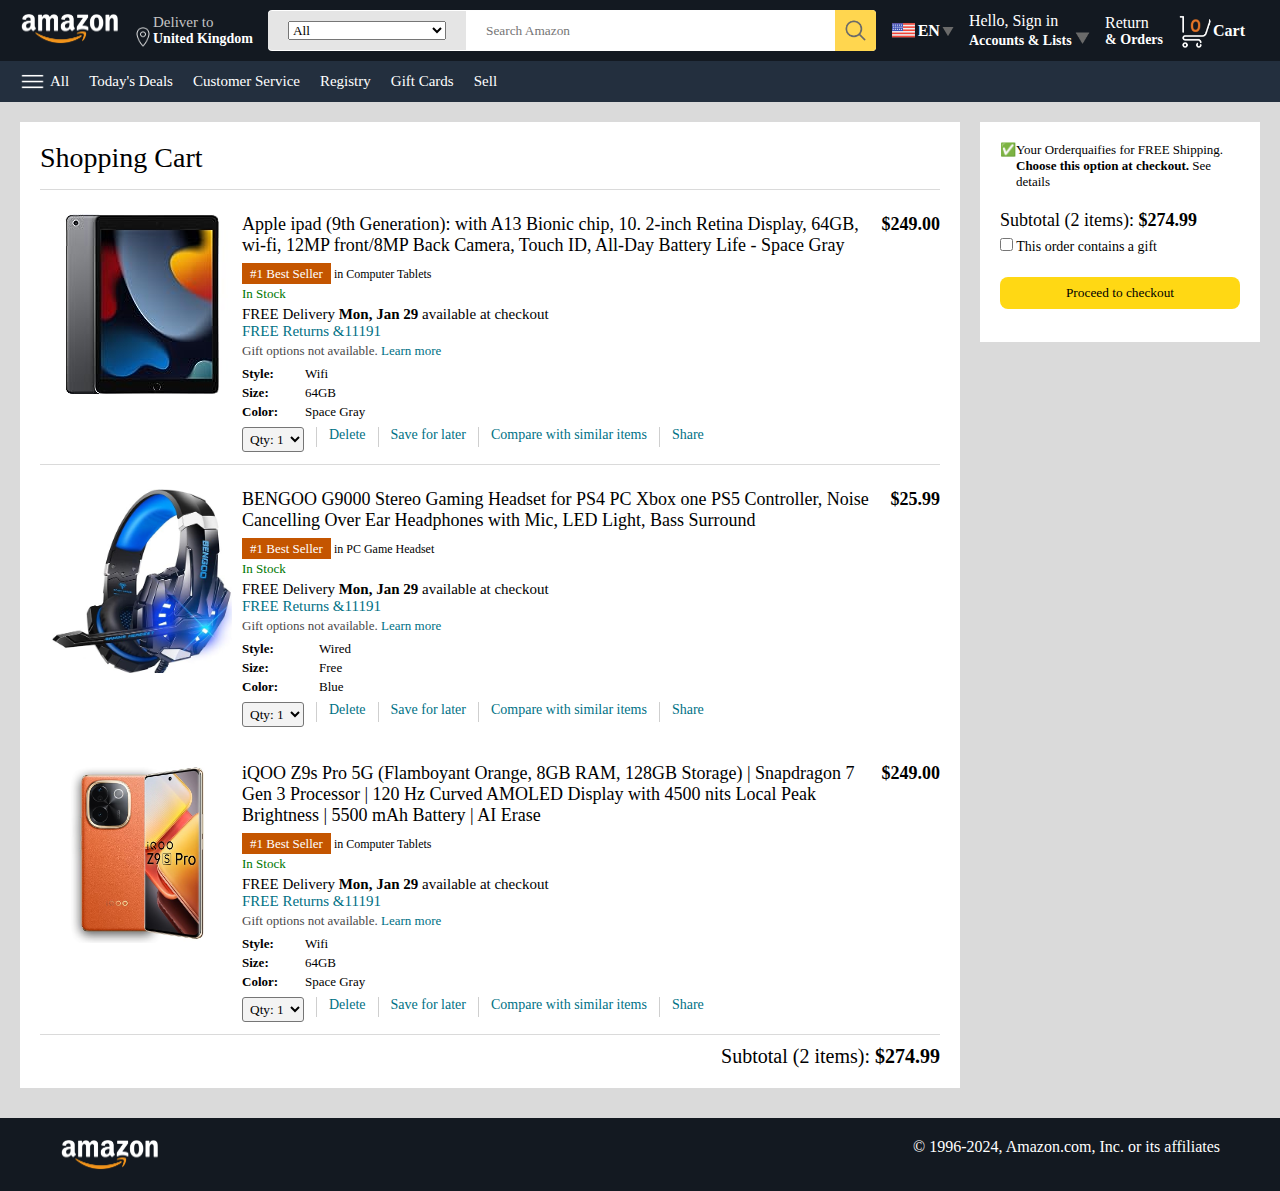
<file: cart.html>
<!DOCTYPE html>
<html lang="en">
<head>
    <meta charset="UTF-8">
    <meta name="viewport" content="width=device-width, initial-scale=1.0">
    <title>Cart</title>
    <link rel="stylesheet" href="style.css">
    <link rel="stylesheet" href="cart.css">
</head>
<body>
    <nav>
        <a href="index.html">
            <img src="amazon_logo.png" width="100" alt="">
        </a>
        <div class="nav-country">
            <img src="location_icon.png" height="20" alt="">
            <div>
                <p>Deliver to</p>
                <h1>United Kingdom</h1>
            </div>
        </div>
        <div class="nav-search">
            <div class="nav-search-category">
                <select aria-describedby="searchDropdownDescription">
                    <option selected="selected" value="search-alias=aps">All</option>
                    <option value="search-alias=alexa-skills">Pet Foods</option>
                    <option value="search-alias=amazon-devices">Latest Devices</option>
                    <option value="search-alias=fashion">Office Chairs</option>
                    <option value="search-alias=fashion">Free International returns</option>
                    <option value="search-alias=fashion">Deals in PCs</option>
                    <option value="search-alias=fashion">Ethnic Wear</option>
                    <option value="search-alias=fashion">Lunar New Year</option>
                    <option value="search-alias=fashion">Stationary</option>
                    <option value="search-alias=fashion">Loptops for study</option>
                    <option value="search-alias=fashion">aming Monitor</option>
                    <option value="search-alias=fashion">Deals Under $25</option>
                    <option value="search-alias=fashion">Nike Air Jordan</option>
                    <option value="search-alias=fashion">LipSticks</option>
                    <option value="search-alias=fashion">Mobiles</option>
                    <option value="search-alias=fashion">Compact</option>        
                </select>
            </div>
        <input type="text" class="nav-search-input" placeholder="Search Amazon">
        <img src="search_icon.png" class="nav-search-icon" alt="">
        </div>

        <div class="nav-language">
            <img src="us_flag.png" width="25px" alt="">
            <p>EN</p>
            <img src="dropdown_icon.png" height="12" alt="">
        </div>
        <div class="nav-text">
            <p><a href="signin.html">Hello, Sign in</a></p>
            <h1>Accounts & Lists <img src="dropdown_icon.png" width="15px" alt=""></h1>
        </div>
        <div class="nav-text">
            <p>Return</p>
            <h1>& Orders</h1>
        </div>
        <a href="" class="nav-cart">
            <img src="cart_icon.png" width="35px" alt="">
            <h4>Cart</h4>
        </a>
    </nav>
    <div class="nav-bottom">
        <div>
            <img src="menu_icon.png" width="25px" alt="">
            <p>All</p>
        </div>
        <p>Today's Deals</p>
        <p>Customer Service</p>
        <p>Registry</p>
        <p>Gift Cards</p>
        <p>Sell</p>
    </div>


    <div class="cart">
        <div class="cart-left">
            <h1>Shopping Cart</h1>
            <hr>
            <div class="product-cart-list">
                <img src="ipad_img.jpg" alt="" width="180px">
                <div>
                    <div class="product-cart-titleprice">
                        <p>
                            Apple ipad (9th Generation): with A13 Bionic chip, 10.
                            2-inch Retina Display, 64GB, wi-fi, 12MP front/8MP Back
                            Camera, Touch ID, All-Day Battery Life - Space Gray
                        </p>
                        <p><b>$249.00</b></p>
                    </div>
                    <p class="product-cart-bestseller"><span>#1 Best Seller</span> in Computer
                        Tablets</p>
                    <p class="product-cart-stock">In Stock</p>
                    <p class="product-cart-delivery">FREE Delivery <b>Mon, Jan 29</b> available at checkout</p>
                    <p class="product-cart-returns">FREE Returns &11191</p>
                    <p class="product-cart-gifts">Gift options not available. <span>Learn more</span></p>
                    <div class="product-cart-specifications">
                        <p><b>Style:</b></p> <p>Wifi</p>
                        <p><b>Size:</b></p> <p>64GB</p>
                        <p><b>Color:</b></p> <p>Space Gray</p>
                    </div>

                    <div class="cart-list-action">
                        <select>
                            <option value="1">Qty: 1</option>
                            <option value="2">Qty: 2</option>
                            <option value="3">Qty: 3</option>
                            <option value="4">Qty: 4</option>
                            <option value="5">Qty: 5</option>
                        </select>
                        <hr>
                        <p class="action-btn">Delete</p>
                        <hr>
                        <p class="action-btn">Save for later</p>
                        <hr>
                        <p class="action-btn">Compare with similar items</p>
                        <hr>
                        <p class="action-btn">Share</p>
                    </div>
                </div>
            </div>
            <hr>

            <div class="product-cart-list">
                <img src="product_img.jpg" alt="" width="180px">
                <div>
                    <div class="product-cart-titleprice">
                        <p>
                            BENGOO G9000 Stereo Gaming Headset for PS4 PC Xbox one
                            PS5 Controller, Noise Cancelling Over Ear Headphones with 
                            Mic, LED Light, Bass Surround
                        </p>
                        <p><b>$25.99</b></p>
                    </div>
                    <p class="product-cart-bestseller"><span>#1 Best Seller</span> in PC Game
                        Headset</p>
                    <p class="product-cart-stock">In Stock</p>
                    <p class="product-cart-delivery">FREE Delivery <b>Mon, Jan 29</b> available at checkout</p>
                    <p class="product-cart-returns">FREE Returns &11191</p>
                    <p class="product-cart-gifts">Gift options not available. <span>Learn more</span></p>
                    <div class="product-cart-specifications">
                        <p><b>Style:</b></p> <p>Wired</p>
                        <p><b>Size:</b></p> <p>Free</p>
                        <p><b>Color:</b></p> <p>Blue</p>
                    </div>

                    <div class="cart-list-action">
                        <select>
                            <option value="1">Qty: 1</option>
                            <option value="2">Qty: 2</option>
                            <option value="3">Qty: 3</option>
                            <option value="4">Qty: 4</option>
                            <option value="5">Qty: 5</option>
                        </select>
                        <hr>
                        <p class="action-btn">Delete</p>
                        <hr>
                        <p class="action-btn">Save for later</p>
                        <hr>
                        <p class="action-btn">Compare with similar items</p>
                        <hr>
                        <p class="action-btn">Share</p>
                    </div>
                </div>
            </div>
            <div class="product-cart-list">
                <img src="iqoo_img_.jpg" alt="" width="180px">
                <div>
                    <div class="product-cart-titleprice">
                        <p>
                            iQOO Z9s Pro 5G (Flamboyant Orange, 8GB RAM, 128GB Storage) | 
                            Snapdragon 7 Gen 3 Processor | 120 Hz Curved AMOLED Display with 4500 nits Local Peak Brightness |
                             5500 mAh Battery | AI Erase
                        </p>
                        <p><b>$249.00</b></p>
                    </div>
                    <p class="product-cart-bestseller"><span>#1 Best Seller</span> in Computer
                        Tablets</p>
                    <p class="product-cart-stock">In Stock</p>
                    <p class="product-cart-delivery">FREE Delivery <b>Mon, Jan 29</b> available at checkout</p>
                    <p class="product-cart-returns">FREE Returns &11191</p>
                    <p class="product-cart-gifts">Gift options not available. <span>Learn more</span></p>
                    <div class="product-cart-specifications">
                        <p><b>Style:</b></p> <p>Wifi</p>
                        <p><b>Size:</b></p> <p>64GB</p>
                        <p><b>Color:</b></p> <p>Space Gray</p>
                    </div>
        
                    <div class="cart-list-action">
                        <select>
                            <option value="1">Qty: 1</option>
                            <option value="2">Qty: 2</option>
                            <option value="3">Qty: 3</option>
                            <option value="4">Qty: 4</option>
                            <option value="5">Qty: 5</option>
                        </select>
                        <hr>
                        <p class="action-btn">Delete</p>
                        <hr>
                        <p class="action-btn">Save for later</p>
                        <hr>
                        <p class="action-btn">Compare with similar items</p>
                        <hr>
                        <p class="action-btn">Share</p>
                    </div>
                </div>
            </div>
            <hr>
            <div class="cart-list-subtotal">
                Subtotal (2 items): <b>$274.99</b>
            </div>
        </div>
        <div class="cart-right">
            <div class="cart-free-delivery">
                <p>&#x2705</p>
                <p>Your Orderquaifies for FREE Shipping. <b>Choose this option
                at checkout. </b> See details</p>
            </div>
            <p class="cart-subtotal">Subtotal (2 items): <b>$274.99</b></p>
            <p class="cart-right-gift"> <input type="checkbox"> This order contains a gift</p>
            <button>Proceed to checkout</button>
        </div>
    </div>


    <footer class="footer-cart">
        <img src="amazon_logo.png" width="100" alt="">
        <p>© 1996-2024, Amazon.com, Inc. or its affiliates</p>
    </footer>

</body>
</html>
</file>
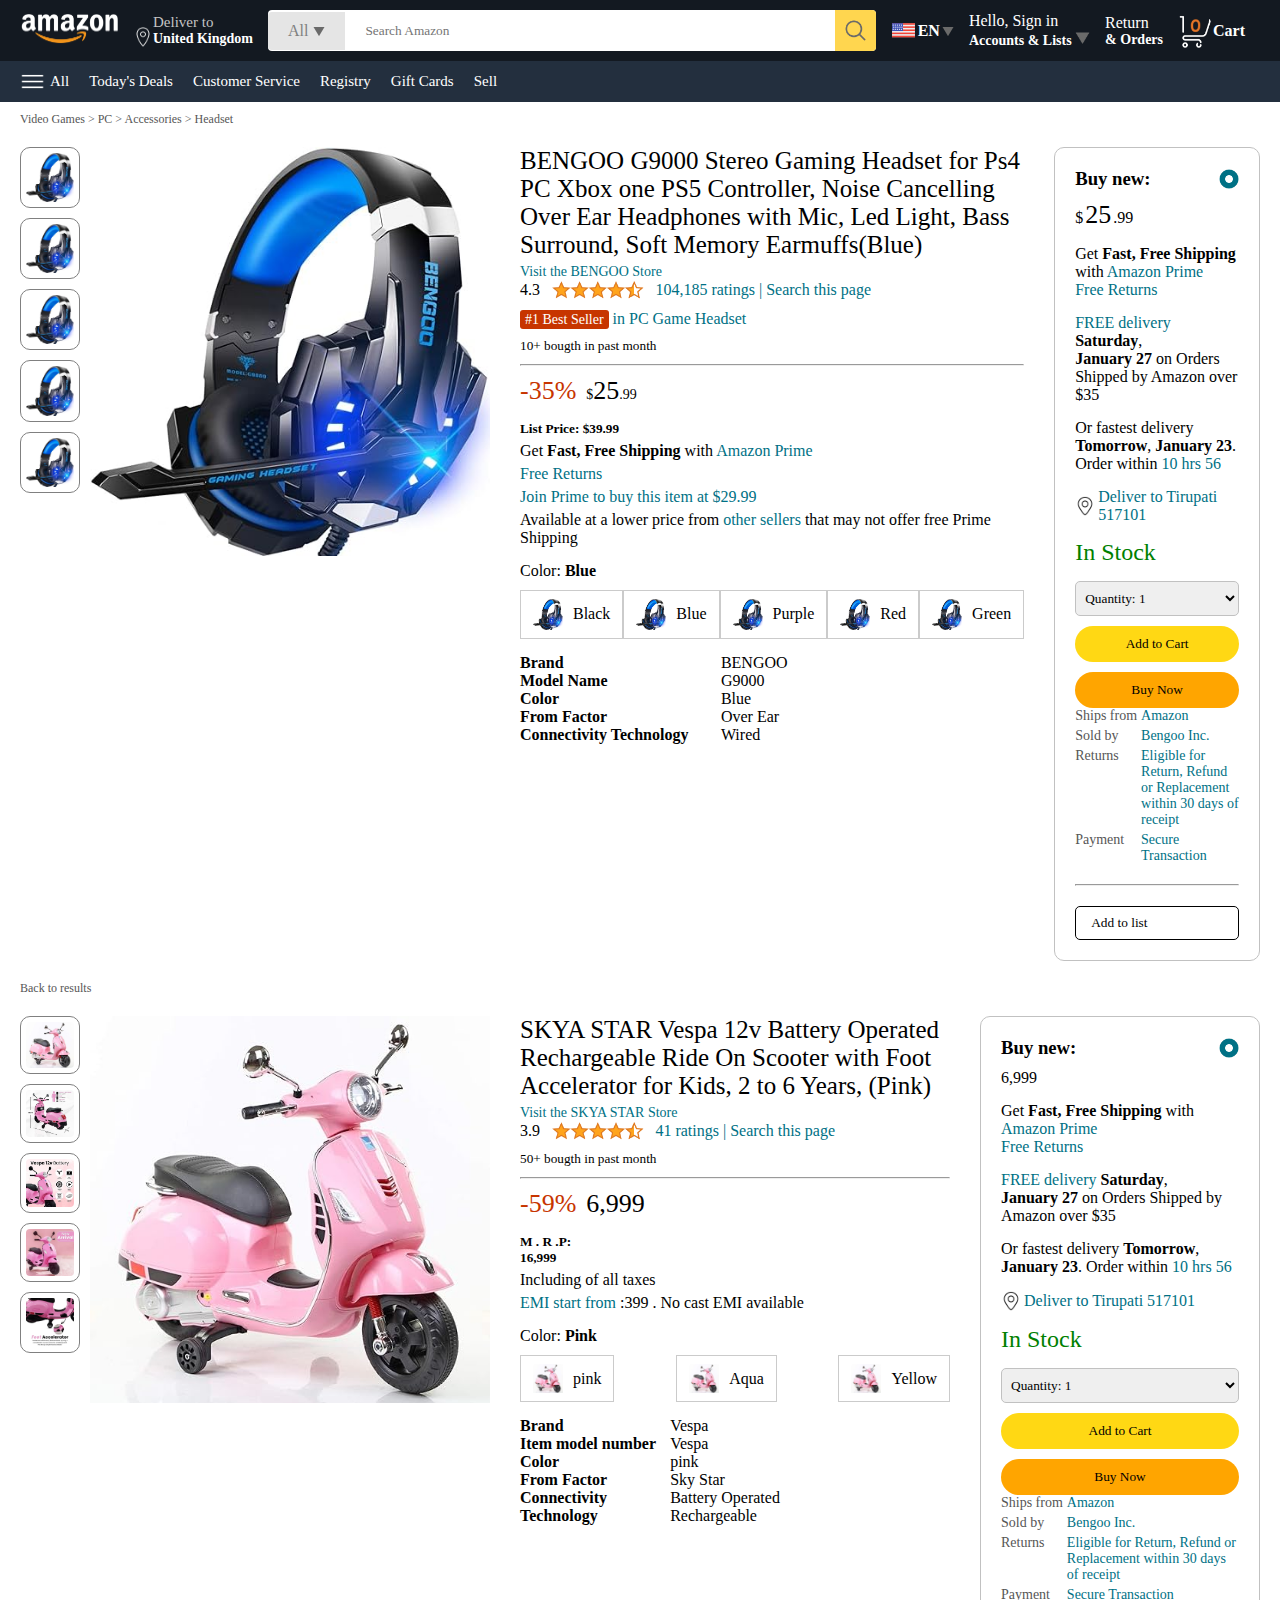
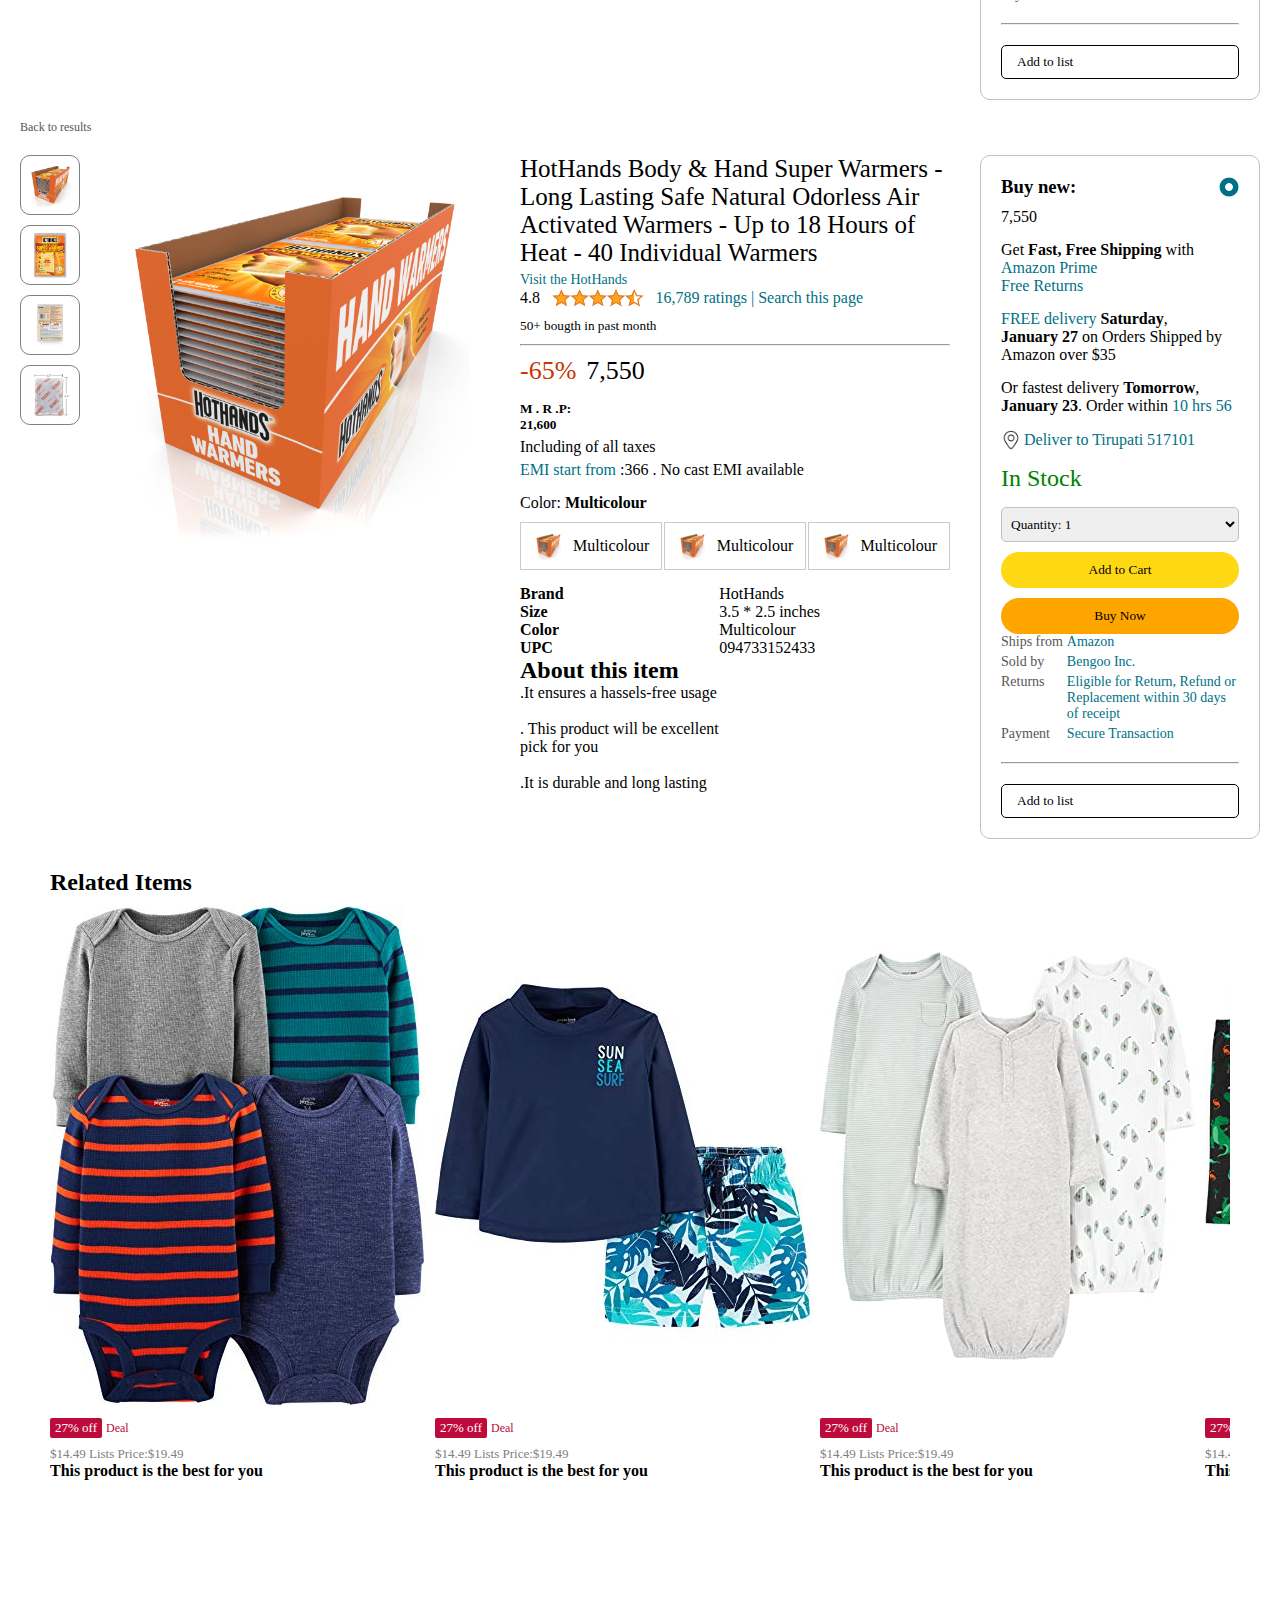
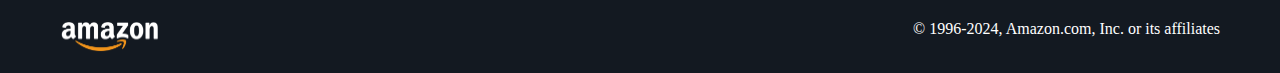
<file: product.html>
<!DOCTYPE html>
<html lang="en">
<head>
    <meta charset="UTF-8">
    <meta name="viewport" content="width=device-width, initial-scale=1.0">
    <title>Product Page</title>
    <link rel="stylesheet" href="style.css">
    <link rel="stylesheet" href="product.css">
</head>
<body>
    <nav>
        <a href="">
            <img src="amazon_logo.png" width="100" alt="">
        </a>
        <div class="nav-country">
            <img src="location_icon.png" height="20" alt="">
            <div>
                <p>Deliver to</p>
                <h1>United Kingdom</h1>
            </div>
        </div>
        <div class="nav-search">
            <div class="nav-search-category">
                <p>All</p>
                <img src="dropdown_icon.png" height="12" alt="">
            </div>
        <input type="text" class="nav-search-input" placeholder="Search Amazon">
        <img src="search_icon.png" class="nav-search-icon" alt="">
        </div>
        <div class="nav-language">
            <img src="us_flag.png" width="25px" alt="">
            <p>EN</p>
            <img src="dropdown_icon.png" height="12" alt="">
        </div>
        <div class="nav-text">
            <p><a href="signin.html">Hello, Sign in</a></p>
            <h1>Accounts & Lists <img src="dropdown_icon.png" width="15px" alt=""></h1>
        </div>
        <div class="nav-text">
            <p>Return</p>
            <h1>& Orders</h1>
        </div>
        <a href="cart.html" class="nav-cart">
            <img src="cart_icon.png" width="35px" alt="">
            <h4>Cart</h4>
        </a>
    </nav>
    <div class="nav-bottom">
        <div>
            <img src="menu_icon.png" width="25px" alt="">
            <p>All</p>
        </div>
        <p>Today's Deals</p>
        <p>Customer Service</p>
        <p>Registry</p>
        <p>Gift Cards</p>
        <p>Sell</p>
    </div>
    <p class="breadcrum">Video Games > PC > Accessories > Headset</p>

    <div class="product-display">
        <div class="product-d-image">
            <div class="product-icons">
                <img src="product_img.jpg" alt="" width="60">
                <img src="product_img.jpg" alt="" width="60">
                <img src="product_img.jpg" alt="" width="60">
                <img src="product_img.jpg" alt="" width="60">
                <img src="product_img.jpg" alt="" width="60">
            </div>
            <div class="product-main-image">
                <img src="product_img.jpg" alt="" width="400">
            </div>
        </div>
        <div class="product-d-details">
            <p class="product-title">
                BENGOO G9000 Stereo Gaming Headset for Ps4 PC Xbox one PS5
                Controller, Noise Cancelling Over Ear Headphones with Mic, Led
                Light, Bass Surround, Soft Memory Earmuffs(Blue)
            </p>
            <p class="brand-store">Visit the BENGOO Store</p>
            <div class="product-rating">
                <div>
                    <div>4.3 <img src="rating_img.png" height="20px"></div>
                    <p>104,185 ratings | Search this page</p>
                </div>
                <p><span>#1 Best Seller</span> in PC Game Headset</p>
                <h5>10+ bougth in past month</h5>
                <hr>
            </div>
            <div class="product-p-price">
                <div>
                    <p>-35%</p>
                    <h1>$<span>25</span>.99</h1>
                </div>
                <h5>List Price: <span>$39.99</span></h5>
                <p>Get <b>Fast, Free Shipping</b> with <span>Amazon Prime</span></p>
                <p><span>Free Returns</span></p>
                <p><span>Join Prime to buy this item at $29.99</span>
                </p>
                <p>Available at a lower price from <span>other sellers </span> that may not offer free Prime Shipping </p>
            </div>

            <div class="product-color-selection">
                <p>Color: <b>Blue</b></p>
                <div class="product-color-options">
                    <div class="option">
                        <img src="product_img.jpg" alt="" width="30px">
                        <p>Black</p>
                    </div>
                    <div class="option">
                        <img src="product_img.jpg" alt="" width="30px">
                        <p>Blue</p>
                    </div>
                    <div class="option">
                        <img src="product_img.jpg" alt="" width="30px">
                        <p>Purple</p>
                    </div>
                    <div class="option">
                        <img src="product_img.jpg" alt="" width="30px">
                        <p>Red</p>
                    </div>
                    <div class="option">
                        <img src="product_img.jpg" alt="" width="30px">
                        <p>Green</p>
                    </div>
                </div>
            </div>
            <div class="product-info">
                <p><b>Brand</b></p> <p>BENGOO</p>
                <p><b>Model Name</b></p> <p>G9000</p>
                <p><b>Color</b></p> <p>Blue</p>
                <p><b>From Factor</b></p> <p>Over Ear</p>
                <p><b>Connectivity Technology</b></p> <p>Wired</p>
            </div>

            
            <!-- <hr> -->
            <!-- <div class="product-description">
                <h1>About this item</h1>
                <ul>
                    <li>【MULTI-PLATFORM COMPATIBLE】Support PlayStation 4, New Xbox One, PC, Nintendo 3DS, Laptop, PSP, Tablet, iPad, Computer, 
                        Mobile Phone. Please note you need an extra Microsoft Adapter (Not Included) when connect with an old version Xbox 
                        One controller. </li>
                    <li>【SURROUNDING STEREO SUBWOOFER】Clear sound operating strong brass, splendid ambient noise isolation and high precision
                        40mm magnetic neodymium driver, acoustic positioning precision enhance the sensitivity of the speaker unit, bringing 
                        you vivid sound field, sound clarity, shock feeling sound. Perfect for various games like Halo 5 Guardians, Metal 
                        Gear Solid, Call of Duty, Star Wars Battlefront, Overwatch, World of Warcraft Legion, etc.</li>
                    <li>【NOISE ISOLATING MICROPHONE】Headset integrated onmi-directional microphone can transmits high quality communication
                        with its premium noise-concellng feature, can pick up sounds with great sensitivity and remove the noise, which 
                        enables you clearly deliver or receive messages while you are in a game. Long flexible mic design very convenient 
                        to adjust angle of the microphone.</li>
                    <li>【GREAT HUMANIZED DESIGN】Superior comfortable and good air permeability protein over-ear pads, muti-points headbeam, 
                        acord with human body engineering specification can reduce hearing impairment and heat sweat.Skin friendly leather 
                        material for a longer period of wearing. Glaring LED lights desigend on the earcups to highlight game atmosphere.</li>
                    <li>【EFFORTLESSLY VOLUME CONTROL】High tensile strength, anti-winding braided USB cable with rotary volume controller and 
                        key microphone mute effectively prevents the 49-inches long cable from twining and allows you to control the volume 
                        easily and mute the mic as effortless volume control one key mute.</li>
                </ul>
            </div> -->
        </div>
        <div class="product-d-purchase">
            <div class="title">
                <h3>Buy new:</h3> <img src="circle_icon.png" alt="" width="20px">
            </div>
            <h1 class="price">$<span>25</span>.99</h1>
            <div class="gap">
                <p>Get <b>Fast, Free Shipping</b> with <span>Amazon Prime</span></p>
                <p><span>Free Returns</span></p>
            </div>

            <div class="gap">
                <p><span>FREE delivery </span><b>Saturday</b>,</p>
               <p><b>January 27</b> on Orders Shipped by Amazon over $35</p>
               </b></p>
            </div>

            <div class="gap">
               <p>Or fastest delivery <b>Tomorrow</b>, <b>January 23</b>. Order within <span>10 hrs 56</span></p>
            </div>
            <div class="delivery-location">
                <img src="location_icon_dark.png" alt="" width="20px">
                <p><span>Deliver to Tirupati 517101</span></p>
            </div>
            <h2 class="product-stock">In Stock</h2>
            <select class="product-quantity">
                <option value="1">Quantity: 1</option>
                <option value="2">Quantity: 2</option>
                <option value="3">Quantity: 3</option>
            </select>

            <button class="btn">Add to Cart</button>
            <button class="btn product-buy">Buy Now</button>

            <div class="product-seller-info">
                <p>Ships from</p> <p><span>Amazon</span></p>
                <p>Sold by</p> <p><span>Bengoo Inc.</span></p>
                <p>Returns</p> <p><span>Eligible for Return, Refund or
                Replacement within 30 days of receipt</span></p>
                <p>Payment</p> <p><span>Secure Transaction</span></p>
            </div>
            <hr>
            <button class="product-add-list">Add to list</button>
        </div>
    </div>
    
    <p class="breadcrum"> Back to results</p>

    <div class="product-display">
        <div class="product-d-image">
            <div class="product-icons">
                <img src="scooty1.jpg" alt="" width="60">
                <img src="scooty2.jpg" alt="" width="60">
                <img src="scooty3.jpg" alt="" width="60">
                <img src="scooty4.jpg" alt="" width="60">
                <img src="scooty5.jpg" alt="" width="60">
            </div> 
            <div class="product-main-image">
                <img src="scooty1.jpg" alt="" width="400">
            </div>
        </div>
        <div class="product-d-details">
            <p class="product-title">
                SKYA STAR Vespa 12v Battery Operated Rechargeable Ride On Scooter
                with Foot Accelerator for Kids, 2 to 6 Years, (Pink)
            </p>
            <p class="brand-store">Visit the SKYA STAR Store</p>
            <div class="product-rating">
                <div>
                    <div>3.9 <img src="rating_img.png" height="20px"></div>
                    <p>41 ratings | Search this page</p><br>
                    
                </div>
                <h5>50+ bougth in past month</h5>
                <hr>
            </div>
            <div class="product-p-price">
                <div>
                    <p>-59%</p>
                    <h1><span>6,999</span></h1>
                </div>
                <h5>M . R .P: <span><ul>16,999</Ul></span></h5>
                <p>Including of all taxes</p>
                <p><span>EMI start from </span>:399 . No cast EMI available</p>
            </div>

            <div class="product-color-selection">
                <p>Color: <b>Pink</b></p>
                <div class="product-color-options">
                    <div class="option">
                        <img src="scooty1.jpg" alt="" width="30px">
                        <p>pink</p>
                    </div>
                    <div class="option">
                        <img src="scooty1.jpg" alt="" width="30px">
                        <p>Aqua</p>
                    </div>
                    <div class="option">
                        <img src="scooty1.jpg" alt="" width="30px">
                        <p>Yellow</p>
                    </div>
                    
                </div>
            </div>
            <div class="product-info">
                <p><b>Brand</b></p> <p>Vespa</p>
                <p><b>Item model number</b></p> <p>Vespa</p>
                <p><b>Color</b></p> <p>pink</p>
                <p><b>From Factor</b></p> <p>Sky Star</p>
                <p><b>Connectivity Technology</b></p> <p>Battery Operated Rechargeable</p>
            </div>

            
            <!-- <hr> -->
            <!-- <div class="product-description">
                <h1>About this item</h1>
                <ul>
                    <li>【MULTI-PLATFORM COMPATIBLE】Support PlayStation 4, New Xbox One, PC, Nintendo 3DS, Laptop, PSP, Tablet, iPad, Computer, 
                        Mobile Phone. Please note you need an extra Microsoft Adapter (Not Included) when connect with an old version Xbox 
                        One controller. </li>
                    <li>【SURROUNDING STEREO SUBWOOFER】Clear sound operating strong brass, splendid ambient noise isolation and high precision
                        40mm magnetic neodymium driver, acoustic positioning precision enhance the sensitivity of the speaker unit, bringing 
                        you vivid sound field, sound clarity, shock feeling sound. Perfect for various games like Halo 5 Guardians, Metal 
                        Gear Solid, Call of Duty, Star Wars Battlefront, Overwatch, World of Warcraft Legion, etc.</li>
                    <li>【NOISE ISOLATING MICROPHONE】Headset integrated onmi-directional microphone can transmits high quality communication
                        with its premium noise-concellng feature, can pick up sounds with great sensitivity and remove the noise, which 
                        enables you clearly deliver or receive messages while you are in a game. Long flexible mic design very convenient 
                        to adjust angle of the microphone.</li>
                    <li>【GREAT HUMANIZED DESIGN】Superior comfortable and good air permeability protein over-ear pads, muti-points headbeam, 
                        acord with human body engineering specification can reduce hearing impairment and heat sweat.Skin friendly leather 
                        material for a longer period of wearing. Glaring LED lights desigend on the earcups to highlight game atmosphere.</li>
                    <li>【EFFORTLESSLY VOLUME CONTROL】High tensile strength, anti-winding braided USB cable with rotary volume controller and 
                        key microphone mute effectively prevents the 49-inches long cable from twining and allows you to control the volume 
                        easily and mute the mic as effortless volume control one key mute.</li>
                </ul>
            </div> -->
        </div>
        <div class="product-d-purchase">
            <div class="title">
                <h3>Buy new:</h3> <img src="circle_icon.png" alt="" width="20px">
            </div>
            <h1 class="price">6,999</h1>
            <div class="gap">
                <p>Get <b>Fast, Free Shipping</b> with <span>Amazon Prime</span></p>
                <p><span>Free Returns</span></p>
            </div>

            <div class="gap">
                <p><span>FREE delivery </span><b>Saturday</b>,</p>
               <p><b>January 27</b> on Orders Shipped by Amazon over $35</p>
               </b></p>
            </div>

            <div class="gap">
               <p>Or fastest delivery <b>Tomorrow</b>, <b>January 23</b>. Order within <span>10 hrs 56</span></p>
            </div>
            <div class="delivery-location">
                <img src="location_icon_dark.png" alt="" width="20px">
                <p><span>Deliver to Tirupati 517101</span></p>
            </div>
            <h2 class="product-stock">In Stock</h2>
            <select class="product-quantity">
                <option value="1">Quantity: 1</option>
                <option value="2">Quantity: 2</option>
                <option value="3">Quantity: 3</option>
            </select>

            <button class="btn">Add to Cart</button>
            <button class="btn product-buy">Buy Now</button>

            <div class="product-seller-info">
                <p>Ships from</p> <p><span>Amazon</span></p>
                <p>Sold by</p> <p><span>Bengoo Inc.</span></p>
                <p>Returns</p> <p><span>Eligible for Return, Refund or
                Replacement within 30 days of receipt</span></p>
                <p>Payment</p> <p><span>Secure Transaction</span></p>
            </div>
            <hr>
            <button class="product-add-list">Add to list</button>
        </div>
    </div>

    <p class="breadcrum"> Back to results</p>

    <div class="product-display">
        <div class="product-d-image">
            <div class="product-icons">
                <img src="product1-1.jpg" alt="" width="60">
                <img src="Hothands1.jpg" alt="" width="60">
                <img src="Hothands2.jpg" alt="" width="60">
                <img src="Hothands3.jpg" alt="" width="60">
               
            </div> 
            <div class="product-main-image">
                <img src="product1-1.jpg" alt="" width="400">
            </div>
        </div>
        <div class="product-d-details">
            <p class="product-title">
                HotHands Body & Hand Super Warmers - Long Lasting Safe Natural Odorless Air Activated Warmers 
                - Up to 18 Hours of Heat - 40 Individual Warmers
            </p>
            <p class="brand-store">Visit the HotHands</p>
            <div class="product-rating">
                <div>
                    <div>4.8 <img src="rating_img.png" height="20px"></div>
                    <p>16,789 ratings | Search this page</p><br>
                    
                </div>
                <h5>50+ bougth in past month</h5>
                <hr>
            </div>
            <div class="product-p-price">
                <div>
                    <p>-65%</p>
                    <h1><span>7,550</span></h1>
                </div>
                <h5>M . R .P: <span><ul>21,600</Ul></span></h5>
                <p>Including of all taxes</p>
                <p><span>EMI start from </span>:366 . No cast EMI available</p>                

            </div>
            <div class="product-color-selection">
                <p>Color: <b>Multicolour</b></p>
                <div class="product-color-options">
                    <div class="option">
                        <img src="product1-1.jpg" alt="" width="30px">
                        <p>Multicolour</p>
                    </div>
                    <div class="option">
                        <img src="product1-1.jpg" alt="" width="30px">
                        <p>Multicolour</p>
                    </div>
                    <div class="option">
                        <img src="product1-1.jpg" alt="" width="30px">
                        <p>Multicolour</p>
                    
                    </div>
                    
                </div>
            </div>
            <div class="product-info">
                <p><b>Brand</b></p> <p>HotHands</p>
                <p><b>Size</b></p> <p>3.5 * 2.5 inches</p>
                <p><b>Color</b></p> <p>Multicolour</p>
                <p><b>UPC</b></p> <p>094733152433</p>
                <h2 class="a-size-base-plus a-text-bold"> About this item </h2><br>
                <div>
                <p>.It ensures a hassels-free usage</p>
                <br>
                <p>. This product  will be  excellent pick for you</p>
                <br>
                <p>.It is durable and long lasting</p> 
                <br>
            </div>
                             
            </div>

            
            <!-- <hr> -->
            <!-- <div class="product-description">
                <h1>About this item</h1>
                <ul>
                    <li>【MULTI-PLATFORM COMPATIBLE】Support PlayStation 4, New Xbox One, PC, Nintendo 3DS, Laptop, PSP, Tablet, iPad, Computer, 
                        Mobile Phone. Please note you need an extra Microsoft Adapter (Not Included) when connect with an old version Xbox 
                        One controller. </li>
                    <li>【SURROUNDING STEREO SUBWOOFER】Clear sound operating strong brass, splendid ambient noise isolation and high precision
                        40mm magnetic neodymium driver, acoustic positioning precision enhance the sensitivity of the speaker unit, bringing 
                        you vivid sound field, sound clarity, shock feeling sound. Perfect for various games like Halo 5 Guardians, Metal 
                        Gear Solid, Call of Duty, Star Wars Battlefront, Overwatch, World of Warcraft Legion, etc.</li>
                    <li>【NOISE ISOLATING MICROPHONE】Headset integrated onmi-directional microphone can transmits high quality communication
                        with its premium noise-concellng feature, can pick up sounds with great sensitivity and remove the noise, which 
                        enables you clearly deliver or receive messages while you are in a game. Long flexible mic design very convenient 
                        to adjust angle of the microphone.</li>
                    <li>【GREAT HUMANIZED DESIGN】Superior comfortable and good air permeability protein over-ear pads, muti-points headbeam, 
                        acord with human body engineering specification can reduce hearing impairment and heat sweat.Skin friendly leather 
                        material for a longer period of wearing. Glaring LED lights desigend on the earcups to highlight game atmosphere.</li>
                    <li>【EFFORTLESSLY VOLUME CONTROL】High tensile strength, anti-winding braided USB cable with rotary volume controller and 
                        key microphone mute effectively prevents the 49-inches long cable from twining and allows you to control the volume 
                        easily and mute the mic as effortless volume control one key mute.</li>
                </ul>
            </div> -->
        </div>
        <div class="product-d-purchase">
            <div class="title">
                <h3>Buy new:</h3> <img src="circle_icon.png" alt="" width="20px">
            </div>
            <h1 class="price">7,550</h1>
            <div class="gap">
                <p>Get <b>Fast, Free Shipping</b> with <span>Amazon Prime</span></p>
                <p><span>Free Returns</span></p>
            </div>

            <div class="gap">
                <p><span>FREE delivery </span><b>Saturday</b>,</p>
               <p><b>January 27</b> on Orders Shipped by Amazon over $35</p>
               </b></p>
            </div>

            <div class="gap">
               <p>Or fastest delivery <b>Tomorrow</b>, <b>January 23</b>. Order within <span>10 hrs 56</span></p>
            </div>
            <div class="delivery-location">
                <img src="location_icon_dark.png" alt="" width="20px">
                <p><span>Deliver to Tirupati 517101</span></p>
            </div>
            <h2 class="product-stock">In Stock</h2>
            <select class="product-quantity">
                <option value="1">Quantity: 1</option>
                <option value="2">Quantity: 2</option>
                <option value="3">Quantity: 3</option>
            </select>

            <button class="btn">Add to Cart</button>
            <button class="btn product-buy">Buy Now</button>

            <div class="product-seller-info">
                <p>Ships from</p> <p><span>Amazon</span></p>
                <p>Sold by</p> <p><span>Bengoo Inc.</span></p>
                <p>Returns</p> <p><span>Eligible for Return, Refund or
                Replacement within 30 days of receipt</span></p>
                <p>Payment</p> <p><span>Secure Transaction</span></p>
            </div>
            <hr>
            <button class="product-add-list">Add to list</button>
        </div>
    </div>
    <div class="product-slider-with-price">
        <h2>Related Items</h2>
        <div class="products">
            <div class="prouct-card">
                <div class="product-img-container">
                    <img src="product2-1.jpg" alt="">
                </div>
                <div class="product-offer">
                    <p>27% off</p> <span>Deal</span>
                </div>
                <p class="product-price">$<span>14.49 </span>Lists Price:$19.49</p>
                <h4>This product is the best for you</h4>
            </div>
            <div class="prouct-card">
                <div class="product-img-container">
                    <img src="product2-2.jpg" alt="">
                </div>
                <div class="product-offer">
                    <p>27% off</p> <span>Deal</span>
                </div>
                <p class="product-price">$<span>14.49 </span>Lists Price:$19.49</p>
                <h4>This product is the best for you</h4>
            </div>
            <div class="prouct-card">
                <div class="product-img-container">
                    <img src="product2-3.jpg" alt="">
                </div>
                <div class="product-offer">
                    <p>27% off</p> <span>Deal</span>
                </div>
                <p class="product-price">$<span>14.49 </span>Lists Price:$19.49</p>
                <h4>This product is the best for you</h4>
            </div>
            <div class="prouct-card">
                <div class="product-img-container">
                    <img src="product2-4.jpg" alt="">
                </div>
                <div class="product-offer">
                    <p>27% off</p> <span>Deal</span>
                </div>
                <p class="product-price">$<span>14.49 </span>Lists Price:$19.49</p>
                <h4>This product is the best for you</h4>
            </div>
            <div class="prouct-card">
                <div class="product-img-container">
                    <img src="product2-5.jpg" alt="">
                </div>
                <div class="product-offer">
                    <p>27% off</p> <span>Deal</span>
                </div>
                <p class="product-price">$<span>14.49 </span>Lists Price:$19.49</p>
                <h4>This product is the best for you</h4>
            </div>
            <div class="prouct-card">
                <div class="product-img-container">
                    <img src="product2-6.jpg" alt="">
                </div>
                <div class="product-offer">
                    <p>27% off</p> <span>Deal</span>
                </div>
                <p class="product-price">$<span>14.49 </span>Lists Price:$19.49</p>
                <h4>This product is the best for you</h4>
            </div>
            <div class="prouct-card">
                <div class="product-img-container">
                    <img src="product2-7.jpg" alt="">
                </div>
                <div class="product-offer">
                    <p>27% off</p> <span>Deal</span>
                </div>
                <p class="product-price">$<span>14.49 </span>Lists Price:$19.49</p>
                <h4>This product is the best for you</h4>
            </div>
            <div class="prouct-card">
                <div class="product-img-container">
                    <img src="product2-8.jpg" alt="">
                </div>
                <div class="product-offer">
                    <p>27% off</p> <span>Deal</span>
                </div>
                <p class="product-price">$<span>14.49 </span>Lists Price:$19.49</p>
                <h4>This product is the best for you</h4>
            </div>
            <div class="prouct-card">
                <div class="product-img-container">
                    <img src="product2-10.jpg" alt="">
                </div>
                <div class="product-offer">
                    <p>27% off</p> <span>Deal</span>
                </div>
                <p class="product-price">$<span>14.49 </span>Lists Price:$19.49</p>
                <h4>This product is the best for you</h4>
            </div>
            <div class="prouct-card">
                <div class="product-img-container">
                    <img src="product2-11.jpg" alt="">
                </div>
                <div class="product-offer">
                    <p>27% off</p> <span>Deal</span>
                </div>
                <p class="product-price">$<span>14.49 </span>Lists Price:$19.49</p>
                <h4>This product is the best for you</h4>
            </div>
            <div class="prouct-card">
                <div class="product-img-container">
                    <img src="product2-12.jpg" alt="">
                </div>
                <div class="product-offer">
                    <p>27% off</p> <span>Deal</span>
                </div>
                <p class="product-price">$<span>14.49 </span>Lists Price:$19.49</p>
                <h4>This product is the best for you</h4>
            </div>
            <div class="prouct-card">
                <div class="product-img-container">
                    <img src="product2-9.jpg" alt="">
                </div>
                <div class="product-offer">
                    <p>27% off</p> <span>Deal</span>
                </div>
                <p class="product-price">$<span>14.49 </span>Lists Price:$19.49</p>
                <h4>This product is the best for you</h4>
            </div> 
        </div>
    </div>
    <footer class="product-footer">
        <img src="amazon_logo.png" width="100" alt="">
        <p>© 1996-2024, Amazon.com, Inc. or its affiliates</p>
    </footer>

</body>
</html>
</file>
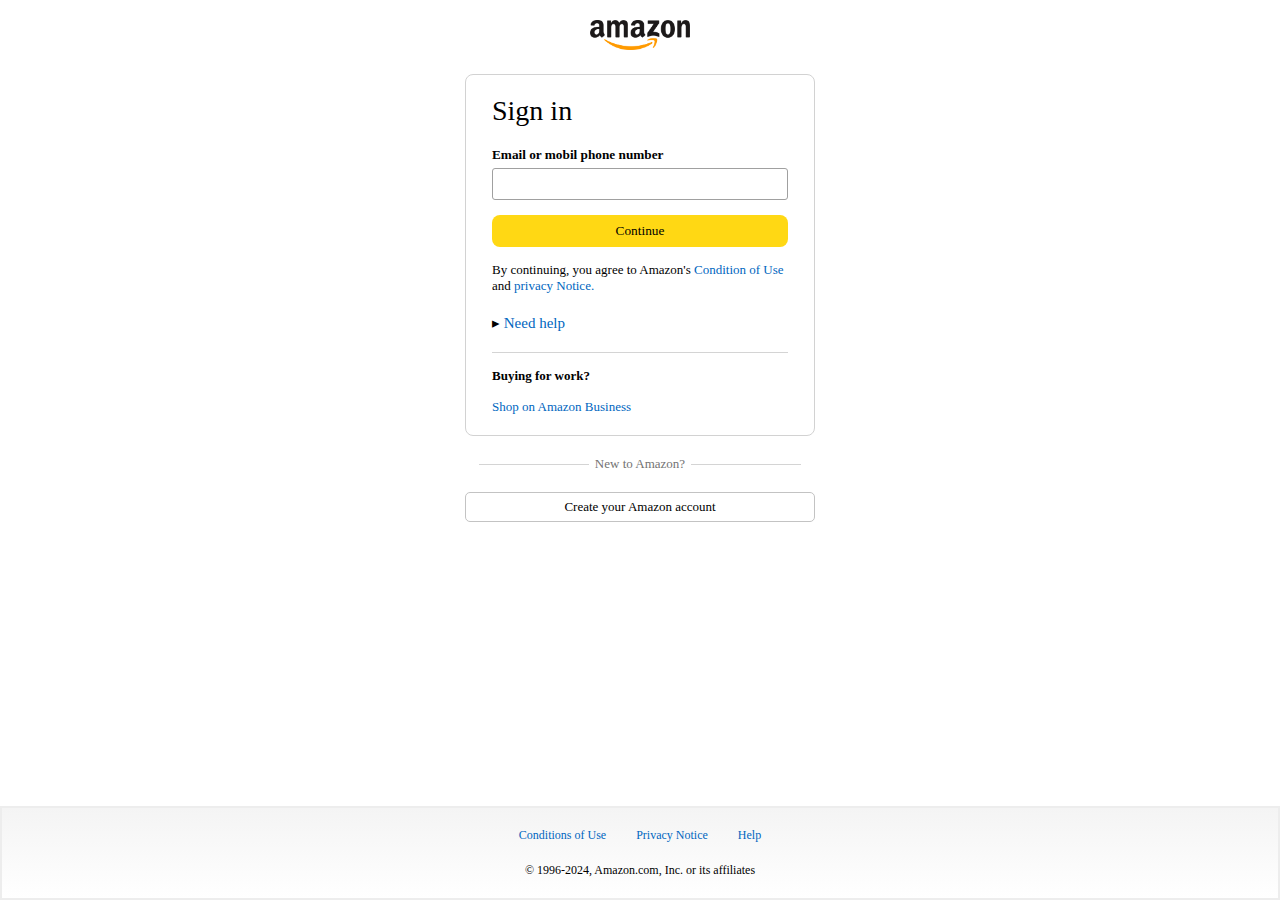
<file: signin.html>
<!DOCTYPE html>
<html lang="en">
<head>
    <meta charset="UTF-8">
    <meta name="viewport" content="width=device-width, initial-scale=1.0">
    <title>Sign In</title>
    <link rel="stylesheet" href="SignIn.css">
</head>
<body>
    <a href=""><img class="logo" src="amazon_logo_dark.png" alt="" width="100px"></a>
    <div class="signin-container">
        <h1 class="Signin-title">Sign in</h1>
        <h5 class="input-label">Email or mobil phone number</h5>
        <input type="text">
        <button>Continue</button>
        <p class="signin-condition">By continuing, you agree to Amazon's 
        <span>Condition of Use</span> and <span>privacy Notice.</span></p>
        <p class="signin-help">&#9656 <span>Need help</span></p>
        <hr>
        <h4>Buying for work?</h4>
        <p class="signin-business"><span>Shop on Amazon Business</span></p>
    </div>
    <div class="signin-bottom">
        <hr>
        <p>New to Amazon?</p>
        <hr>
    </div>
    <button class="signin-signup-btn">Create your Amazon account</button>
    <footer>
        <div class="footer-links">
            <a href="#">Conditions of Use</a>
            <a href="#">Privacy Notice</a>
            <a href="#">Help</a>
        </div>
        <p class="footer-copyright">© 1996-2024, Amazon.com, Inc. or its
        affiliates</p>
    </footer>
</body>
</html>
</file>
<file: style.css>
*{
    padding: 0;
    margin: 0;
    box-sizing: border-box;
    font-family: outfit;
}
body{
    background: #dadada;
}
a{
    text-decoration: none;
    color: inherit;
}
nav{
    display: flex;
    align-items: center;
    justify-content: space-between;
    background: #131921;
    padding: 10px 20px;
    color: #fff;
}
.nav-country{
    display: flex;
    align-items: end;
    margin-left: 13px;
    font-size: 15px;
    color: #c4c4c4;
}
.nav-country h1{
    color: #fff;
    font-size: 14px;
}
.nav-search{
    flex: 1;
    display: flex;
    align-items: center;
    background: #fff;
    color: gray;
    max-width: 1000px;
    border-radius: 4px;
    margin-left: 15px;
}
.nav-search-category{
    display: flex;
    align-items: center;
    padding: 10px 20px;
    gap: 5px;
    background: #e5e5e5;
    border-radius: 4px 0 0 4px;
}
.nav-search-input{
    border: none;
    outline: none;
    padding-left: 20px;
    width: 100%;
}
.nav-search-icon{
    max-width: 41px;
    padding: 8px;
    background: #ffd64f;
    border-radius: 0 4px 4px 0;
}
.nav-language{
    display: flex;
    align-items: center;
    gap: 2px;
    font-weight: 600;
    margin-left: 15px;
}
.nav-text{
    margin-left: 15px;
}

.nav-text h1{
    font-size: 14px;
}
.nav-cart{
    display: flex;
    align-items: center;
    margin: 0px 15px;
}
.nav-bottom{
    display: flex;
    align-items: center;
    gap: 20px;
    padding: 8px 20px;
    background: #232f3e;
    color: #fff;
    font-size: 15px;
}
.nav-bottom div{
    display: flex;
    align-items: center;
    gap: 5px;
    font-weight: 500;
}
.header-slider ul{
    display: flex;
    overflow-y: hidden;
}
.header-img{
    max-width: 100%;
    mask-image: linear-gradient(to bottom, #000000 50%, transpanent 100%);
}
.header-slider a{
    position: absolute;
    top: 50%;
    z-index: 1;
    padding: 5vh 1vw;
    background: #ffffff4f;
    color: #0000007b;
    text-decoration: none;
    font-weight: 600;
    font-size: 18px;
    cursor: pointer;
}
.control_next{
    right: 0;
}
.box-row{
    display: flex;
    flex-wrap: wrap;
    row-gap: 20px;
    justify-content: space-between;
    margin: 20px 30px;
}
.box-col{
    display: flex;
    flex-direction: column;
    gap: 10px;
    padding: 15px 20px;
    background: #fff;
    max-width: 24%;
    min-height: 200px;
    z-index: 1;
}
.box-col a{
    font-size: 13px;
    color: #009999;
    font-weight: 500;
}
.header-box{
    margin-top: -20vw;
}
.product-slider{
    background: #fff;
    margin: 0 30px;
    padding: 20px;
    margin-bottom: 15px;
}
.product-slider .products{
    display: flex;
    overflow-x: auto;
    gap: 20px;
    margin-top: 10px;
}
.product-slider .products img{
    max-width: 200px;
    max-height: 200px;
}
/* .product-slider .products::-webkit-scrollbar{
    display: none;
} */
.product-slider-with-price{
    background: #fff;
    margin: 0 30px;
    padding: 20px;
    margin-bottom: 15px;
}
.product-slider-with-price .products{
    display: flex;
    overflow-x: auto;
    gap: 10px;
    margin-top: 10px;
}
/* .product-slider-with-price .products::-webkit-scrollbar{
    display: none;
}    */
.product-card{
    display: flex;
    flex-direction: column;
    justify-content: end;
    min-width: 210px;
    background: #fbfbfb;
}
.product-card img{
    width: 110px;
    margin: 0 50px;
}
.product-offer p{
    background: #be0b3b;
    color: #fff;
    display: inline-block;
    padding: 2px 5px;
    border-radius: 2px;
    margin: 8px 0;
    font-size: 13px;
}
.product-offer span{
    color: #be0b3b;
    font-weight: 500;
    font-size: 12px;
}
.product-price{
    color: gray;
    font-size: 13px;
}
.product-card h4{
    color: #525252;
    font-size: 15px;
    font-weight: 400;
}
footer{
    display: flex;
    justify-content: space-between;
    align-content: center;

    color: #fff;
    background: #131921;
    padding: 20px 60px;
}
</file>
<file: cart.css>
.cart{
    display: flex;
    gap: 20px;
    margin: 20px;
}
.cart-left{
    background: white;
    padding: 20px;
}
.cart-left h1{
    font-size: 28px;
    font-weight: 400;
    margin-bottom: 15px;
}
.cart-left hr{
    border: none;
    height: 1px;
    background: #dadada;
}
.product-cart-list{
    display: flex;
    align-items: start;
    gap: 10px;
    padding: 24px 0 12px 12px;
}
.product-cart-titleprice{
    display: flex;
    gap: 20px;
    font-size: 18px;
}
.product-cart-bestseller{
    font-size: 12px;
    margin-top: 10px;
}
.product-cart-bestseller span{
    font-size: 13px;
    background: #c45500;
    color: #fff;
    padding: 3px 8px;
}
.product-cart-stock{
    font-size: 13px;
    color: #007600;
    margin: 4px 0;
}
.product-cart-delivery{
    font-size: 15px;
}
.product-cart-returns{
    font-size: 15px;
    color: #007185;
    font-weight: 400;
}
.product-cart-gifts{
    color: #494949;
    font-size: 13px;
    margin: 3px 0;
}
.product-cart-gifts span{
    color: #007185;
}
.product-cart-specifications{
    max-width: 150px;
    display: grid;
    grid-template-columns: auto auto;
    row-gap: 3px;
    font-size: 13px;
    margin: 7px 0;
}
.cart-list-action{
    display: flex;
    gap: 12px;
    font-size: 14px;
    color: #007185;
}
.cart-list-action hr{
    height: 20px;
    width: 1px;
    background: #cfcfcf;
}
.cart-list-action select{
    padding: 3px;
    border-radius: 3px;
    background: #f3f3f3;
}
.cart-list-subtotal{
    text-align: right;
    font-size: 20px;
    margin-top: 10px;
}
.cart-right{
    background: white;
    padding: 20px;
    max-height: 220px;
    min-width: 280px;
}
.cart-free-delivery{
    display: flex;
    font-size: 13px;
}
.cart-subtotal{
    margin-top: 20px;
    font-size: 18px;
    font-weight: 500;
}
.cart-right-gift{
    margin: 7px 0;
    font-size: 14px;
}
.cart-right button{
    width: 100%;
    height: 32px;
    margin: 15px 0;
    background: #ffd814;
    border: none;
    border-radius: 8px;
    cursor: pointer;
}
.cart-right button:hover{
    background: #ebc712;
}
.footer-cart{
    margin-top: 30px;
}
</file>
<file: product.css>
body{
    background: #fff;
}
.breadcrum{
    padding: 10px 20px;
    font-size: 12px;
    color: #565656;
}
.product-display{
    min-height: 100%;
    padding: 10px 20px;
    display: flex;
}
.product-d-image{
    display: flex;
    gap: 10px;
}
.product-icons{
    display: flex;
    flex-direction: column;
    gap: 10px;
}
.product-icons img{
    border: 1px solid gray;
    border-radius: 10px;
    padding: 5px;
}
.product-d-details{
    margin: 0 30px;
}
.product-title{
    font-size: 25px;
}
.brand-store{
    margin-top: 5px;
    color: #007185;
    font-size: 14px;
}
.product-rating{
    display: flex;
    flex-direction: column;
    gap: 10px;
}
.product-rating div{
    display: flex;
    align-items: center;
    gap: 10px;
}
.product-rating p{
    color: #007185;
}
.product-rating p span{
    color: #fff;
    background: #c73500;
    padding: 2px 5px;
    border-radius: 3px;
    font-size: 14px;
}
.product-rating h5{
    font-weight: 400;
}
.product-p-price{
    display: flex;
    flex-direction: column;
    gap: 5px;
}
.product-p-price div{
    display: flex;
    align-items: center;
    gap: 10px;
    margin: 10px 0;
}
.product-p-price div p{
    font-size: 26px;
    color: #c73500;
}
.product-p-price div h1{
    font-size: 14px;
    font-weight: 500;
}
.product-p-price div h1 span{
    font-size: 26px;
    font-weight: 500;
}
.product-p-price div h5{
    color: #565656;
    font-weight: 400;
}   
.product-p-price div h5 span{
    text-decoration: line-through;
}
.product-p-price p span{
    color: #007185;
}
.product-color-selection{
    margin: 15px 0;
}
.product-color-options{
    display: flex;
    justify-content: space-between;
    margin-top: 10px;
}
.option{
    display: flex;
    align-items: center;
    padding: 8px 12px;
    border: 1px solid #cbcbcb;
    gap: 10px;
}
.product-info{
    display: grid;
    grid-template-columns: auto auto;
    max-width: 300px;
    margin-bottom: 15px;
}
/* .product-description h1{
    font-size: 20px;
    margin: 15px;
}
.product-description ul{
    display: flex;
    flex-direction: column;
    gap: 10px;
    margin-left: 30px;
} */
.product-d-purchase{
    width: 100%;
    max-width: 280px;
    border: 1px solid #c1c1c1;
    border-radius: 10px;
    padding: 20px;
}
.product-d-purchase .title{
    display: flex;
    justify-content: space-between;
    align-items: center;
}
.product-d-purchase .price{
    font-size: 16px;
    font-weight: 400;
    margin: 10px 0;
}
.product-d-purchase .price span{
    font-size: 26px;
    padding: 2px;
}
.product-d-purchase .gap{
    margin: 15px 0;
}
.product-d-purchase p span{
    color: #007185;
}
.delivery-location{
    display: flex;
    align-items: center;
    gap: 3px;
}
.product-stock{
    margin: 15px 0;
    color: green;
    font-weight: 400;
}
.product-quantity{
    padding: 8px 5px;
    outline: none;
    width: 100%;
    border-radius: 5px;
    background: #efefef;
    border-color: #c1c1c1;
}
.product-d-purchase .btn{
    outline: none;
    border: none;
    background: #ffd814;
    width: 100%;
    padding: 10px 0;
    margin-top: 10px;
    border-radius: 50px;
    cursor: pointer;
}
.product-d-purchase .product-buy{
    background: orange;
}
.product-seller-info{
    display: grid;
    grid-template-columns: auto auto;
    gap: 4px;
    font-size: 14px;
    color: #565656;
}
.product-seller-info span{
    color: #007185;
}
.product-d-purchase hr{
    margin: 20px 0;
}
.product-add-list{
    width: 100%;
    padding: 8px 15px;
    border-radius: 5px;
    border: 1px solid #000;
    text-align: start;
    background: white;
    cursor: pointer;
}
.product-footer{
    margin-top: 100px; 
}
</file>
<file: SignIn.css>
*{
    padding: 0;
    margin: 0;
    box-sizing: border-box;
    font-family: outfit;
}
body{
    background: #fff;
    text-align: center;
    font-family: outfit;
    min-height: 100vh;
}
.logo{
    margin-top: 20px;
}
.signin-container{
    max-width: 350px;
    border: 1px solid #d2d2d2;
    margin: auto;
    margin-top: 20px;
    padding: 20px 26px;
    border-radius: 8px;
    text-align: left;
}
.Signin-title{
    font-size: 28px;
    font-weight: 400;
}
.input-label{
    margin-top: 20px;
}
.signin-container input{
    width: 100%;
    height: 32px;
    margin-top: 5px;
    padding: 3px 7px;
    border-radius: 3px;
    border: 1px solid #a0a0a0;
    font-size: 12px;
}
.signin-container input:focus{
    outline: 3px solid #c2f2ff;
}
.signin-container button{
    width: 100%;
    height: 32px;
    margin: 15px 0;
    background: #ffd814;
    border: none;
    border-radius: 8px;
    cursor: pointer;
}
.signin-container button:hover{
    background: #ebc712;
}
.signin-condition{
    font-size: 13px
}
.signin-container p span{
    color: #0066c0;
}
.signin-help{
    font-size: 15px;
    margin: 20px 0;
}
.signin-container hr{
    border: none;
    height: 1px;
    background: #d4d4d4;
}
.signin-container h4{
    margin: 15px 0;
    font-size: 13px;
}
.signin-business{
    font-size: 13px;
}
.signin-bottom{
    width: 350px;
    font-size: 13px;
    color: #737373;
    margin: 20px auto;
    display: flex;
    align-items: center;
    justify-content: center;
    gap: 6px;
}
.signin-bottom hr{
    border: none;
    height: 1px;
    background: #d4d4d4;
    width: 110px;
}
.signin-signup-btn{
    width: 350px;
    height: 30px;
    font-size: 13px;
    background: #fff;
    border-radius: 5px;
    border: 1px solid#c3c3c3;
}
.signin-signup-btn:hover{
    background: #f1f1f1;
}
footer{
    width: 100%;
    height: auto;
    max-height: 200px;
    margin-top: 20px;
    padding: 20px 0;
    position: fixed;
    bottom: 0;
    background: linear-gradient(to bottom, #f4f4f4, #fff);
    border: 2px solid #ededed;
    font-size: 12px;
}
footer .footer-links{
    display: flex;
    justify-content: center;
    gap: 30px;
    margin-bottom: 20px;
}
footer .footer-links a{
    text-decoration: none;
    color: #0066c0;
}
</file>
